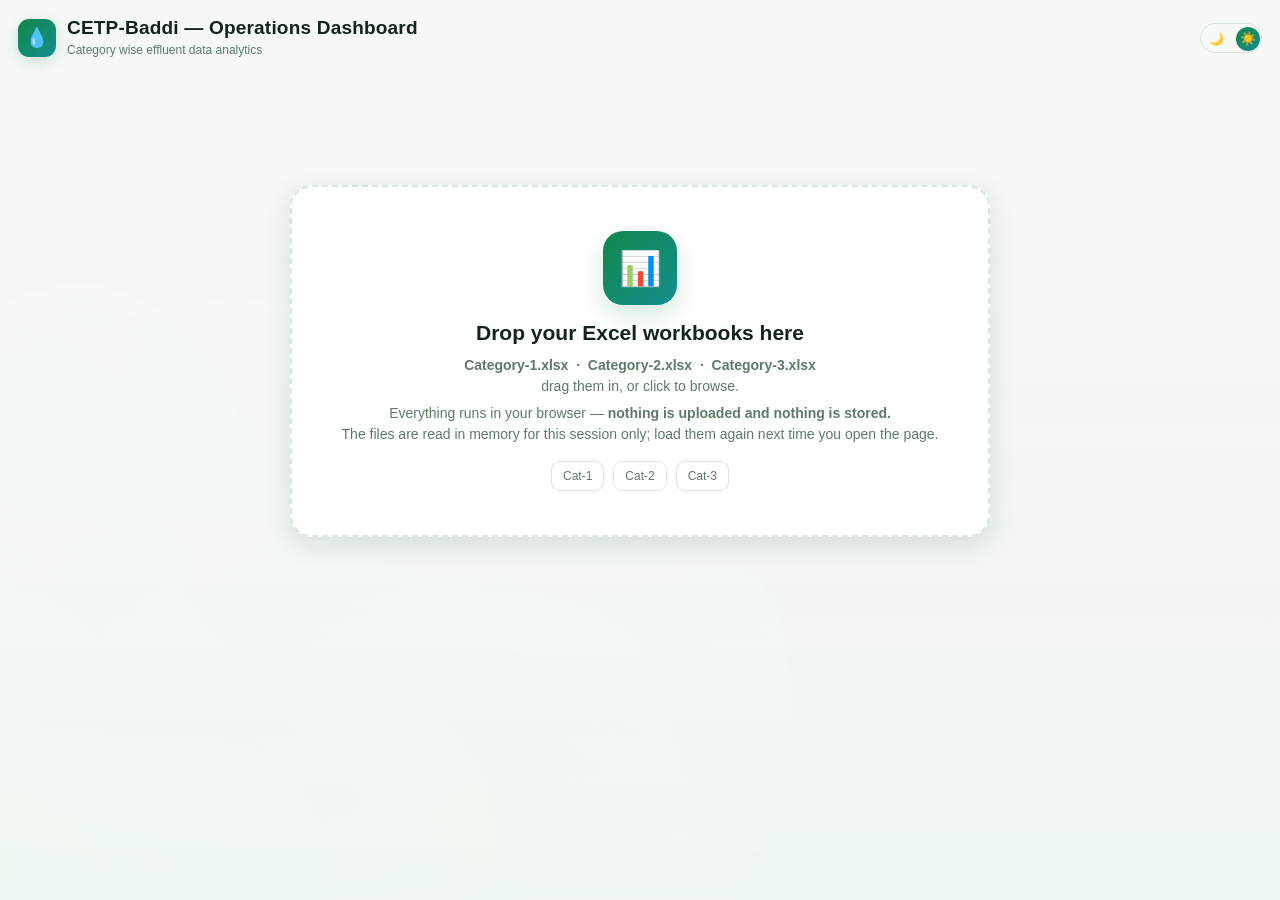
<file: index.html>
<!doctype html>
<html lang="en" data-theme="light">
<head>
<meta charset="utf-8">
<meta name="viewport" content="width=device-width, initial-scale=1">
<title>CETP-Baddi — Operations Dashboard</title>
<style>/* ===== CETP dashboard theme ===== */
:root{
  --bg:#141f19; --bg2:#101a15; --panel:rgba(28,44,36,.86); --panel2:rgba(35,54,44,.90); --panelHi:rgba(43,64,52,.95);
  --line:#2d4b3b; --lineSoft:#3a5c49; --ink:#dbe7e0; --ink2:#c2d4c9; --muted:#93ab9d; --grid:#27392f;
  --accent:#45c983; --accent2:#68dc9d; --accentGlow:rgba(69,201,131,.18);
  --green:#45c983; --amber:#e8b45f; --red:#f07d7d;
  --c1:#6bb6ff; --c2:#e8b45f; --c3:#45c983; --c4:#f294cf; --c5:#bb9bf0; --c6:#5cd3d3; --c7:#f07d7d;
  --shadow:0 6px 22px rgba(0,0,0,.28); --shadowSm:0 2px 10px rgba(0,0,0,.18);
  --radius:14px; --radiusSm:10px;
  --trans:.28s cubic-bezier(.4,0,.2,1);
  --bgImg:url("[data-uri]");
  --bgImgOpacity:.22; --bgScrim:linear-gradient(180deg, rgba(16,26,21,.82), rgba(18,30,24,.88));
}
[data-theme="light"]{
  --bg:#eef4ee; --bg2:#e6efe8; --panel:rgba(255,255,255,.93); --panel2:rgba(245,250,246,.95); --panelHi:rgba(240,248,242,.98);
  --line:#d7e5da; --lineSoft:#e4efe7; --ink:#12241a; --ink2:#2c4234; --muted:#5f7a68; --grid:#e6efe9;
  --accent:#12864a; --accent2:#199c58; --accentGlow:rgba(18,134,74,.18);
  --green:#12a45b; --amber:#c9820b; --red:#e04141;
  --c1:#1f74e0; --c2:#c9820b; --c3:#12a45b; --c4:#d1519a; --c5:#7a4fd6; --c6:#0e97a0; --c7:#e04141;
  --shadow:0 8px 26px rgba(30,70,45,.13); --shadowSm:0 2px 10px rgba(30,70,45,.09);
  --bgImgOpacity:.16; --bgScrim:linear-gradient(180deg, rgba(255,255,255,.86), rgba(240,247,242,.92));
}
*{box-sizing:border-box}
html,body{margin:0;min-height:100%}
body{background:linear-gradient(180deg, var(--bg2), var(--bg));color:var(--ink);
  font:14px/1.5 -apple-system,Segoe UI,Roboto,Helvetica,Arial,sans-serif;
  transition:background-color var(--trans), color var(--trans);}
/* fixed site background image + theme scrim */
body::before{content:"";position:fixed;inset:0;z-index:-2;background-image:var(--bgImg);
  background-size:cover;background-position:center;opacity:var(--bgImgOpacity);transition:opacity var(--trans)}
body::after{content:"";position:fixed;inset:0;z-index:-1;background:var(--bgScrim);transition:background var(--trans)}
.card,.kpi,.controls,.drop,.tooltip{backdrop-filter:blur(9px);-webkit-backdrop-filter:blur(9px)}
a{color:var(--accent)}
.wrap{max-width:1520px;margin:0 auto;padding:18px 18px 40px}

/* header */
header.top{display:flex;align-items:center;gap:14px;flex-wrap:wrap;margin-bottom:14px}
.brand{display:flex;align-items:center;gap:11px}
.logo{width:38px;height:38px;border-radius:11px;display:grid;place-items:center;color:#fff;font-size:19px;
  background:linear-gradient(135deg,var(--accent),#128f8f);box-shadow:0 4px 14px var(--accentGlow)}
header.top h1{font-size:19px;margin:0;font-weight:680;letter-spacing:.2px;line-height:1.1}
header.top .sub{color:var(--muted);font-size:12px;margin-top:2px}
.spacer{flex:1}
.btn{background:var(--panel2);color:var(--ink);border:1px solid var(--line);border-radius:var(--radiusSm);
  padding:8px 13px;cursor:pointer;font-size:13px;transition:var(--trans);display:inline-flex;align-items:center;gap:7px}
.btn:hover{border-color:var(--accent);transform:translateY(-1px);box-shadow:var(--shadowSm)}
.btn:active{transform:translateY(0)}
.btn.small{padding:5px 10px;font-size:12px}
.btn.on{border-color:transparent;background:linear-gradient(135deg,var(--accent),#17a97a);color:#04140b;font-weight:640}
.pill{background:var(--panel);border:1px solid var(--line);border-radius:999px;padding:4px 11px;color:var(--muted);font-size:12px}
.pill.latest{border-color:transparent;background:linear-gradient(135deg,var(--accent),#17a97a);color:#06180e;font-weight:700;
  font-size:12.5px;padding:6px 14px;box-shadow:0 3px 12px var(--accentGlow);display:inline-flex;align-items:center;gap:7px}
.pill.latest .lbl{font-weight:600;opacity:.72;font-size:11px;text-transform:uppercase;letter-spacing:.4px}
.pill.latest .dt{font-size:13.5px;font-weight:750}
.cfggrp{width:100%;font-size:11px;text-transform:uppercase;letter-spacing:.5px;color:var(--accent);
  font-weight:700;margin:10px 0 -2px;padding-top:8px;border-top:1px solid var(--line)}
.cfggrp:first-child{border-top:0;padding-top:0;margin-top:2px}

/* theme switch */
.theme-toggle{position:relative;width:62px;height:30px;border-radius:999px;border:1px solid var(--line);
  background:var(--panel2);cursor:pointer;padding:0;transition:var(--trans);overflow:hidden}
.theme-toggle .knob{position:absolute;top:2.5px;left:2.5px;width:24px;height:24px;border-radius:50%;
  background:linear-gradient(135deg,var(--accent),#128f8f);transition:transform .34s cubic-bezier(.34,1.4,.5,1);
  display:grid;place-items:center;font-size:13px;color:#fff}
[data-theme="light"] .theme-toggle .knob{transform:translateX(32px)}
.theme-toggle .ic{position:absolute;top:0;height:30px;display:grid;place-items:center;font-size:12px;color:var(--muted)}
.theme-toggle .ic.sun{right:8px}.theme-toggle .ic.moon{left:8px}

/* dropzone */
#loader{display:flex;align-items:center;justify-content:center;min-height:64vh;animation:fadeIn .5s ease both}
.drop{width:min(700px,93vw);border:2px dashed var(--line);border-radius:22px;background:var(--panel);
  padding:44px 30px;text-align:center;transition:var(--trans);box-shadow:var(--shadow)}
.drop.drag{border-color:var(--accent);background:var(--panelHi);transform:scale(1.012);box-shadow:0 12px 40px var(--accentGlow)}
.drop h2{margin:.2em 0 .3em;font-size:21px;font-weight:680}
.drop p{color:var(--muted);margin:.4em 0}
.drop .big{width:74px;height:74px;margin:0 auto 12px;border-radius:20px;display:grid;place-items:center;font-size:34px;color:#fff;
  background:linear-gradient(135deg,var(--accent),#128f8f);box-shadow:0 10px 26px var(--accentGlow);animation:floaty 3.4s ease-in-out infinite}
.drop .files{margin-top:16px;display:flex;gap:9px;justify-content:center;flex-wrap:wrap}
.tag{font-size:12px;border:1px solid var(--line);border-radius:9px;padding:5px 11px;color:var(--muted);transition:var(--trans)}
.tag.ok{color:#fff;border-color:transparent;background:linear-gradient(135deg,var(--green),#1aa564);box-shadow:var(--shadowSm)}
.hidden{display:none!important}

.restored{background:var(--panel2);border:1px solid var(--accent);border-radius:var(--radiusSm);
  padding:8px 13px;font-size:12.5px;color:var(--ink);margin:0 0 10px;animation:rise .4s ease both;transition:opacity .8s}
.restored.fade{opacity:0}

/* controls */
.controls{display:flex;gap:10px;align-items:center;flex-wrap:wrap;margin:4px 0 16px;
  background:var(--panel);border:1px solid var(--line);border-radius:var(--radius);padding:10px 12px;box-shadow:var(--shadowSm)}
.tabs{display:flex;gap:6px}
.tab{background:transparent;border:1px solid var(--line);border-radius:11px;padding:7px 13px;cursor:pointer;color:var(--muted);transition:var(--trans)}
.tab .k{font-weight:680;color:var(--ink)}
.tab small{display:block;font-size:11px;color:var(--muted);margin-top:1px}
.tab:hover:not(.disabled){border-color:var(--accent);transform:translateY(-1px)}
.tab.active{border-color:transparent;background:linear-gradient(135deg,var(--accent),#17a97a);box-shadow:0 5px 16px var(--accentGlow)}
.tab.active .k,.tab.active small{color:#04140b}
.tab.disabled{opacity:.4;cursor:not-allowed}
.winbtns{display:flex;gap:3px;background:var(--panel2);border:1px solid var(--line);border-radius:11px;padding:3px}
.winbtns button{background:transparent;border:0;color:var(--muted);padding:6px 12px;border-radius:8px;cursor:pointer;font-size:13px;transition:var(--trans)}
.winbtns button:hover{color:var(--ink)}
.winbtns button.active{background:linear-gradient(135deg,var(--accent),#17a97a);color:#04140b;font-weight:660;box-shadow:var(--shadowSm)}

/* KPI cards */
.kpis{display:grid;grid-template-columns:repeat(auto-fit,minmax(178px,1fr));gap:12px;margin-bottom:18px}
.kpi{position:relative;background:var(--panel);border:1px solid var(--line);border-radius:var(--radius);
  padding:13px 15px 11px;box-shadow:var(--shadowSm);overflow:hidden;transition:var(--trans);
  animation:rise .5s cubic-bezier(.2,.7,.3,1) both}
.kpi:hover{transform:translateY(-3px);box-shadow:var(--shadow)}
.kpi::before{content:"";position:absolute;left:0;top:0;bottom:0;width:4px;background:var(--muted)}
.kpi.g::before{background:linear-gradient(var(--green),#1aa564)}
.kpi.a::before{background:linear-gradient(var(--amber),#d99417)}
.kpi.r::before{background:linear-gradient(var(--red),#e04b4b)}
.kpi .lab{color:var(--muted);font-size:12px;display:flex;justify-content:space-between;align-items:center;gap:8px}
.kpi .val{font-size:26px;font-weight:720;margin-top:4px;letter-spacing:.3px;line-height:1}
.kpi .unit{font-size:12px;color:var(--muted);font-weight:500}
.kpi .meta{font-size:11.5px;color:var(--muted);margin-top:3px}
.kpi .spark{margin-top:7px;height:30px}
.kpi .spark svg{display:block;width:100%;height:30px;overflow:visible}
.dot{width:9px;height:9px;border-radius:50%;display:inline-block;box-shadow:0 0 0 3px transparent}
.dot.g{background:var(--green);box-shadow:0 0 10px var(--green)} .dot.a{background:var(--amber);box-shadow:0 0 10px var(--amber)}
.dot.r{background:var(--red);box-shadow:0 0 10px var(--red)} .dot.n{background:var(--muted)}

/* sections + chart grid */
.section{margin:4px 0 22px}
.section h3{font-size:12.5px;letter-spacing:.5px;text-transform:uppercase;color:var(--muted);margin:0 0 11px;
  padding-bottom:8px;border-bottom:1px solid var(--line);display:flex;align-items:center;gap:9px}
.section h3 .si{width:24px;height:24px;border-radius:8px;display:grid;place-items:center;font-size:13px;
  background:var(--panel2);border:1px solid var(--line)}
.section h3 .badge{margin-left:auto;font-size:11px;text-transform:none;letter-spacing:0}
.grid{display:grid;grid-template-columns:repeat(auto-fit,minmax(430px,1fr));gap:13px}
.card{background:var(--panel);border:1px solid var(--line);border-radius:var(--radius);padding:12px 14px 8px;
  box-shadow:var(--shadowSm);transition:transform var(--trans),box-shadow var(--trans),border-color var(--trans);
  animation:rise .5s cubic-bezier(.2,.7,.3,1) both}
.card:hover{transform:translateY(-3px);box-shadow:var(--shadow);border-color:var(--lineSoft)}
.card .ct{font-size:14px;font-weight:640;margin:0 0 2px;display:flex;justify-content:space-between;align-items:baseline;gap:8px}
.card .note{color:var(--muted);font-size:11.5px;font-weight:400}
.card .legend{display:flex;gap:13px;flex-wrap:wrap;margin:5px 0 2px;font-size:11.5px;color:var(--muted)}
.card .legend span{display:inline-flex;align-items:center;gap:6px}
.card .legend i{width:13px;height:3px;border-radius:2px;display:inline-block}
.chart{position:relative;width:100%}
.chart svg{display:block;width:100%;height:auto;overflow:visible}
.empty{color:var(--muted);font-size:12.5px;padding:30px 8px;text-align:center;opacity:.85}

/* animated chart lines */
.chart svg path.series{stroke-dasharray:1;stroke-dashoffset:1;animation:draw .85s cubic-bezier(.4,0,.15,1) forwards}
.chart svg circle.pt{opacity:0;animation:pop .4s ease forwards;animation-delay:.5s}

/* tooltip */
.tooltip{position:absolute;pointer-events:none;background:var(--panelHi);border:1px solid var(--line);border-radius:10px;
  padding:8px 10px;font-size:12px;box-shadow:var(--shadow);z-index:5;min-width:128px;backdrop-filter:blur(6px);transition:opacity .12s}
.tooltip .tt-d{color:var(--muted);margin-bottom:4px;font-size:11px;font-weight:600}
.tooltip .tt-r{display:flex;justify-content:space-between;gap:14px;line-height:1.55}
.tooltip .tt-r b{font-weight:680}

/* raw + config */
.rawbar,.cfgbar{display:flex;gap:11px;align-items:center;flex-wrap:wrap;margin-bottom:11px}
select,input[type=number]{background:var(--panel2);color:var(--ink);border:1px solid var(--line);border-radius:9px;padding:8px 10px;font-size:13px;transition:var(--trans)}
select:focus,input:focus{outline:none;border-color:var(--accent);box-shadow:0 0 0 3px var(--accentGlow)}
input[type=number]{width:118px}
label.fld{font-size:12px;color:var(--muted);display:flex;flex-direction:column;gap:4px}
#cfgpanel{animation:rise .35s ease both}
.footer{color:var(--muted);font-size:11.5px;margin:28px 0 8px;border-top:1px solid var(--line);padding-top:12px}
.errbox{background:color-mix(in srgb,var(--red) 16%,var(--panel));border:1px solid var(--red);color:var(--ink);
  border-radius:10px;padding:9px 12px;font-size:12.5px;margin:10px 0}
#dash{animation:fadeIn .4s ease both}

/* keyframes */
@keyframes fadeIn{from{opacity:0}to{opacity:1}}
@keyframes rise{from{opacity:0;transform:translateY(10px)}to{opacity:1;transform:translateY(0)}}
@keyframes draw{to{stroke-dashoffset:0}}
@keyframes pop{to{opacity:1}}
@keyframes floaty{0%,100%{transform:translateY(0)}50%{transform:translateY(-7px)}}
@media (prefers-reduced-motion: reduce){*{animation:none!important;transition:none!important}}
</style>
</head>
<body>
<div class="wrap">
  <header class="top">
    <div class="brand">
      <div class="logo">💧</div>
      <div>
        <h1>CETP-Baddi — Operations Dashboard</h1>
        <div class="sub">Category wise effluent data analytics</div>
      </div>
    </div>
    <span class="spacer"></span>
    <button class="theme-toggle" id="themeToggle" title="Toggle light / dark" aria-label="Toggle light or dark theme">
      <span class="ic moon">🌙</span><span class="ic sun">☀️</span><span class="knob" id="themeKnob">🌙</span>
    </button>
  </header>

  <div id="loader">
    <div class="drop" id="drop">
      <div class="big">📊</div>
      <h2>Drop your Excel workbooks here</h2>
      <p><b>Category-1.xlsx&nbsp; · &nbsp;Category-2.xlsx&nbsp; · &nbsp;Category-3.xlsx</b><br>drag them in, or click to browse.</p>
      <p class="sub">Everything runs in your browser — <b>nothing is uploaded and nothing is stored.</b><br>The files are read in memory for this session only; load them again next time you open the page.</p>
      <div class="files" id="filetags">
        <span class="tag" data-cat="Cat-1">Cat-1</span>
        <span class="tag" data-cat="Cat-2">Cat-2</span>
        <span class="tag" data-cat="Cat-3">Cat-3</span>
      </div>
      <div id="loaderr"></div>
      <input type="file" id="fileinput" class="hidden" accept=".xlsx" multiple>
    </div>
  </div>

  <div id="app" class="hidden">
    <div id="restored" class="restored hidden"></div>
    <div class="controls" id="controls"></div>
    <div id="dash"></div>
    <div class="footer">
      Reference limits (CPCB inland-surface, editable in ⚙ Config): COD 250 · BOD 30 · TSS 100 mg/L · DO anoxic &lt;0.5.
      F/M needs the aeration-tank volume (⚙ Config). Data are read locally from the workbooks; the dashboard changes nothing in your files.
    </div>
  </div>
</div>
<script>/* CETP core: dependency-free .xlsx reader + schema-drift-proof parser + metrics.
   Runs in both Node (for tests) and the browser (no DOM APIs used).
   xlsx = ZIP(DEFLATE) of OOXML. We implement: tiny-inflate, minimal ZIP, OOXML cell read,
   then the same composite-(stage|param)-key parser as the Python pipeline. */
(function (root) {
  'use strict';

  /* ---------- tiny-inflate (raw DEFLATE), getbit-only model — one consistent bit reader ---------- */
  function Tree(){ this.table=new Uint16Array(16); this.trans=new Uint16Array(288); }
  function Data(s,d){ this.s=s; this.i=0; this.tag=0; this.bitcount=0; this.dest=d; this.destLen=0;
    this.ltree=new Tree(); this.dtree=new Tree(); }
  var sltree=new Tree(), sdtree=new Tree();
  var length_bits=new Uint8Array(30), length_base=new Uint16Array(30);
  var dist_bits=new Uint8Array(30), dist_base=new Uint16Array(30);
  var clcidx=new Uint8Array([16,17,18,0,8,7,9,6,10,5,11,4,12,3,13,2,14,1,15]);
  var code_tree=new Tree(), lengths=new Uint8Array(320);
  function build_bits_base(bits,base,delta,first){ var i,sum;
    for(i=0;i<delta;++i) bits[i]=0;
    for(i=0;i<30-delta;++i) bits[i+delta]=(i/delta)|0;
    for(sum=first,i=0;i<30;++i){ base[i]=sum; sum+=1<<bits[i]; } }
  function build_fixed(lt,dt){ var i;
    for(i=0;i<7;++i) lt.table[i]=0; lt.table[7]=24; lt.table[8]=152; lt.table[9]=112;
    for(i=0;i<24;++i) lt.trans[i]=256+i;
    for(i=0;i<144;++i) lt.trans[24+i]=i;
    for(i=0;i<8;++i) lt.trans[24+144+i]=280+i;
    for(i=0;i<112;++i) lt.trans[24+144+8+i]=144+i;
    for(i=0;i<5;++i) dt.table[i]=0; dt.table[5]=32;
    for(i=0;i<32;++i) dt.trans[i]=i; }
  function build_tree(t,ln,off,num){ var i,sum,offs=new Uint16Array(16);
    for(i=0;i<16;++i) t.table[i]=0;
    for(i=0;i<num;++i) t.table[ln[off+i]]++;
    t.table[0]=0;
    for(sum=0,i=0;i<16;++i){ offs[i]=sum; sum+=t.table[i]; }
    for(i=0;i<num;++i) if(ln[off+i]) t.trans[offs[ln[off+i]]++]=i; }
  // single bit reader: LSB-first, one byte buffered at a time
  function getbit(d){ if(!d.bitcount--){ d.tag=d.s[d.i++]|0; d.bitcount=7; } var b=d.tag&1; d.tag>>=1; return b; }
  function read_bits(d,num,base){ var val=0,i; for(i=0;i<num;++i) val|=getbit(d)<<i; return val+base; }
  function decode_symbol(d,t){ var sum=0,cur=0,len=0;
    do{ cur=2*cur+getbit(d); ++len; sum+=t.table[len]; cur-=t.table[len]; }while(cur>=0);
    return t.trans[sum+cur]; }
  function decode_trees(d,lt,dt){ var hlit,hdist,hclen,i,num,length2;
    hlit=read_bits(d,5,257); hdist=read_bits(d,5,1); hclen=read_bits(d,4,4);
    for(i=0;i<19;++i) lengths[i]=0;
    for(i=0;i<hclen;++i) lengths[clcidx[i]]=read_bits(d,3,0);
    build_tree(code_tree,lengths,0,19);
    for(num=0;num<hlit+hdist;){ var sym=decode_symbol(d,code_tree);
      switch(sym){
        case 16:{ var prev=lengths[num-1]; for(length2=read_bits(d,2,3);length2;--length2) lengths[num++]=prev; break; }
        case 17:{ for(length2=read_bits(d,3,3);length2;--length2) lengths[num++]=0; break; }
        case 18:{ for(length2=read_bits(d,7,11);length2;--length2) lengths[num++]=0; break; }
        default: lengths[num++]=sym; break; } }
    build_tree(lt,lengths,0,hlit); build_tree(dt,lengths,hlit,hdist); }
  function inflate_block(d,lt,dt){ while(1){ var sym=decode_symbol(d,lt);
      if(sym===256) return;
      if(sym<256){ d.dest[d.destLen++]=sym; }
      else{ var i,length2,dist,offs; sym-=257;
        length2=read_bits(d,length_bits[sym],length_base[sym]);
        dist=decode_symbol(d,dt);
        offs=d.destLen-read_bits(d,dist_bits[dist],dist_base[dist]);
        for(i=offs;i<offs+length2;++i) d.dest[d.destLen++]=d.dest[i]; } } }
  function inflate_uncompressed(d){ // align to byte boundary, then copy LEN bytes
    d.bitcount=0; d.tag=0;
    var len=(d.s[d.i]|0)|((d.s[d.i+1]|0)<<8);
    var nlen=(d.s[d.i+2]|0)|((d.s[d.i+3]|0)<<8);
    if(len!==((~nlen)&0xffff)) throw new Error('inflate: bad uncompressed block');
    d.i+=4; for(var k=0;k<len;k++) d.dest[d.destLen++]=d.s[d.i++]; }
  function inflate(source,dest){ var d=new Data(source,dest),bfinal,btype;
    do{ bfinal=getbit(d); btype=read_bits(d,2,0);
      if(btype===0) inflate_uncompressed(d);
      else if(btype===1) inflate_block(d,sltree,sdtree);
      else if(btype===2){ decode_trees(d,d.ltree,d.dtree); inflate_block(d,d.ltree,d.dtree); }
      else throw new Error('inflate: bad block type'); }while(!bfinal);
    return d.destLen<dest.length ? dest.subarray(0,d.destLen) : dest; }
  build_fixed(sltree,sdtree); build_bits_base(length_bits,length_base,4,3);
  build_bits_base(dist_bits,dist_base,2,1); length_bits[28]=0; length_base[28]=258;

  /* ---------- minimal ZIP ---------- */
  function u8(ab){ return ab instanceof Uint8Array ? ab : new Uint8Array(ab); }
  function decodeUTF8(bytes){
    if (typeof TextDecoder!=='undefined') return new TextDecoder('utf-8').decode(bytes);
    var s=''; for(var i=0;i<bytes.length;i++) s+=String.fromCharCode(bytes[i]);
    try{ return decodeURIComponent(escape(s)); }catch(e){ return s; } }
  function readZip(arrayBuffer){
    var bytes=u8(arrayBuffer);
    var dv=new DataView(bytes.buffer, bytes.byteOffset, bytes.byteLength);
    var eocd=-1;
    for(var i=bytes.length-22;i>=0;i--){ if(dv.getUint32(i,true)===0x06054b50){ eocd=i; break; } }
    if(eocd<0) throw new Error('Not a .xlsx (no ZIP end record)');
    var cdCount=dv.getUint16(eocd+10,true), cdOff=dv.getUint32(eocd+16,true), files={}, p=cdOff;
    for(var n=0;n<cdCount;n++){
      if(dv.getUint32(p,true)!==0x02014b50) break;
      var method=dv.getUint16(p+10,true), compSize=dv.getUint32(p+20,true),
          uncompSize=dv.getUint32(p+24,true), nameLen=dv.getUint16(p+28,true),
          extraLen=dv.getUint16(p+30,true), commentLen=dv.getUint16(p+32,true),
          localOff=dv.getUint32(p+42,true);
      var name=decodeUTF8(bytes.subarray(p+46,p+46+nameLen));
      files[name]={method:method,compSize:compSize,uncompSize:uncompSize,localOff:localOff};
      p+=46+nameLen+extraLen+commentLen;
    }
    function read(name){
      var f=files[name]; if(!f) return null;
      var lp=f.localOff;
      if(dv.getUint32(lp,true)!==0x04034b50) throw new Error('bad local header for '+name);
      var lnameLen=dv.getUint16(lp+26,true), lextraLen=dv.getUint16(lp+28,true);
      var start=lp+30+lnameLen+lextraLen;
      var comp=bytes.subarray(start,start+f.compSize);
      if(f.method===0) return comp;
      if(f.method===8) return inflate(comp, new Uint8Array(f.uncompSize));
      throw new Error('unsupported zip method '+f.method);
    }
    function readText(name){ var b=read(name); return b?decodeUTF8(b):null; }
    return {files:files, read:read, readText:readText};
  }

  /* ---------- OOXML helpers ---------- */
  function unescapeXml(s){ return s.replace(/&lt;/g,'<').replace(/&gt;/g,'>').replace(/&quot;/g,'"')
      .replace(/&apos;/g,"'").replace(/&#39;/g,"'").replace(/&#(\d+);/g,function(_,d){return String.fromCharCode(+d);})
      .replace(/&amp;/g,'&'); }
  function attr(tag,name){ var m=tag.match(new RegExp(name+'="([^"]*)"')); return m?m[1]:null; }
  function colToNum(ref){ var m=ref.match(/^([A-Z]+)(\d+)$/); if(!m) return null;
    var c=0,letters=m[1]; for(var i=0;i<letters.length;i++) c=c*26+(letters.charCodeAt(i)-64);
    return {col:c,row:parseInt(m[2],10)}; }

  function parseSharedStrings(zip){
    var xml=zip.readText('xl/sharedStrings.xml'); if(!xml) return [];
    var out=[], re=/<si>([\s\S]*?)<\/si>/g, m;
    while((m=re.exec(xml))){
      var inner=m[1], t='', tre=/<t[^>]*>([\s\S]*?)<\/t>/g, tm;
      while((tm=tre.exec(inner))) t+=tm[1];
      out.push(unescapeXml(t));
    }
    return out;
  }
  function parseDateStyles(zip){
    var xml=zip.readText('xl/styles.xml'); if(!xml) return {};
    var custom={}; var nf=/<numFmt[^>]*numFmtId="(\d+)"[^>]*formatCode="([^"]*)"/g, m;
    while((m=nf.exec(xml))) custom[m[1]]=unescapeXml(m[2]);
    function isDateFmt(id){
      id=parseInt(id,10);
      if((id>=14&&id<=22)||(id>=45&&id<=47)) return true;
      var code=custom[id]; if(!code) return false;
      var stripped=code.replace(/\[[^\]]*\]/g,'').replace(/"[^"]*"/g,'');
      return /[ymdhs]/i.test(stripped) && !/^[#0.,%]+$/.test(stripped);
    }
    var xfsBlock=xml.match(/<cellXfs[^>]*>([\s\S]*?)<\/cellXfs>/);
    var styleIsDate=[];
    if(xfsBlock){ var xf=/<xf\b[^>]*>|<xf\b[^>]*\/>/g, xm, idx=0;
      while((xm=xf.exec(xfsBlock[1]))){ var id=attr(xm[0],'numFmtId'); styleIsDate[idx++]=id!=null?isDateFmt(id):false; } }
    return styleIsDate;
  }
  function resolveSheets(zip){
    var wb=zip.readText('xl/workbook.xml'), rels=zip.readText('xl/_rels/workbook.xml.rels');
    var relMap={}, rre=/<Relationship\b[^>]*>/g, rm;
    while((rm=rre.exec(rels||''))){ var id=attr(rm[0],'Id'), tgt=attr(rm[0],'Target'); if(id&&tgt) relMap[id]=tgt; }
    var sheets=[], sre=/<sheet\b[^>]*>/g, sm;
    while((sm=sre.exec(wb||''))){
      var name=unescapeXml(attr(sm[0],'name')||'');
      var rid=attr(sm[0],'r:id')||attr(sm[0],'id');
      var tgt=relMap[rid]||''; tgt=tgt.replace(/^\//,'').replace(/^xl\//,'');
      sheets.push({name:name, path:'xl/'+tgt});
    }
    return sheets;
  }
  function excelSerialToISO(serial){
    var ms=Math.round(serial*86400000)+Date.UTC(1899,11,30);
    var d=new Date(ms);
    var y=d.getUTCFullYear(), mo=('0'+(d.getUTCMonth()+1)).slice(-2), da=('0'+d.getUTCDate()).slice(-2);
    return y+'-'+mo+'-'+da;
  }
  function parseSheet(zip, path, shared, styleIsDate){
    var xml=zip.readText(path); if(!xml) return {maxCol:0, cells:{}, dateCells:{}};
    // strip to sheetData
    var sd=xml.match(/<sheetData>([\s\S]*?)<\/sheetData>/); var body=sd?sd[1]:xml;
    var cells={}, dateCells={}, maxCol=0;
    var cre=/<c\b([^>]*?)(?:\/>|>([\s\S]*?)<\/c>)/g, cm;
    while((cm=cre.exec(body))){
      var at=cm[1], inner=cm[2]||'';
      var ref=attr(at,'r'); if(!ref) continue;
      var rc=colToNum(ref); if(!rc) continue;
      if(rc.col>maxCol) maxCol=rc.col;
      var t=attr(at,'t'), sIdx=attr(at,'s');
      var val=null, isDate=false;
      var vm=inner.match(/<v>([\s\S]*?)<\/v>/);
      if(t==='s'){ if(vm) val=shared[parseInt(vm[1],10)]; }
      else if(t==='inlineStr'||t==='str'){ var im=inner.match(/<t[^>]*>([\s\S]*?)<\/t>/); val=im?unescapeXml(im[1]):(vm?unescapeXml(vm[1]):null); }
      else { if(vm){ var num=vm[1];
          if(sIdx!=null && styleIsDate[parseInt(sIdx,10)]){ isDate=true; val=excelSerialToISO(parseFloat(num)); }
          else { val=num; } } }
      cells[rc.row+','+rc.col]=val;
      if(isDate) dateCells[rc.row+','+rc.col]=true;
    }
    return {maxCol:maxCol, cells:cells, dateCells:dateCells};
  }

  /* ---------- composite-key parser (mirrors Python parse_cetp.py) ---------- */
  function norm(s){ if(s==null) return null; s=(''+s).replace(/\s+/g,' ').trim(); return s.length?s:null; }
  var SKIP={Blank:1, Sheet1:1};
  function isPlaceholder(v){ if(v==null) return true;
    if(typeof v==='string'){ var t=v.trim(); return t===''||t==='-'||t==='--'||/^n\/?a$/i.test(t)||t==='nil'||t.charAt(0)==='#'; }
    return false; }

  function parseWorkbook(arrayBuffer){
    var zip=readZip(arrayBuffer);
    var shared=parseSharedStrings(zip), styleIsDate=parseDateStyles(zip), sheets=resolveSheets(zip);
    var records=[]; // {date, key->value(number|null)}
    var keysSeen={};
    for(var si=0; si<sheets.length; si++){
      var sh=sheets[si]; if(SKIP[sh.name]) continue;
      var g=parseSheet(zip, sh.path, shared, styleIsDate);
      var cells=g.cells, dateCells=g.dateCells, maxCol=g.maxCol;
      if(maxCol<2) continue;
      // forward-fill row1 (stage) and read row2 (param)
      var stages=[], params=[], keys=[], last=null;
      for(var c=1;c<=maxCol;c++){
        var s1=norm(cells['1,'+c]); if(s1) last=s1; stages[c]=last;
        params[c]=norm(cells['2,'+c]);
      }
      for(var c2=1;c2<=maxCol;c2++){
        var pa=params[c2]; if(pa==null){ keys[c2]=null; continue; }
        var st=stages[c2];
        keys[c2]=(st==null||st===pa)?pa:(st+' | '+pa);
        if(keys[c2]) keysSeen[keys[c2]]=1;
      }
      // data rows: col1 is a date cell
      var maxRow=1; for(var key in cells){ var r=parseInt(key,10); if(r>maxRow) maxRow=r; }
      for(var r2=3;r2<=maxRow;r2++){
        if(!dateCells[r2+',1']) continue;
        var iso=cells[r2+',1'];
        var rec={date:iso, v:{}};
        for(var c3=2;c3<=maxCol;c3++){
          var k=keys[c3]; if(!k) continue;
          var raw=cells[r2+','+c3];
          var num=null;
          if(!isPlaceholder(raw)){ var f=parseFloat(raw); if(!isNaN(f)&&isFinite(f)) num=f; }
          if(num!=null) rec.v[k]=num;
        }
        records.push(rec);
      }
    }
    records.sort(function(a,b){ return a.date<b.date?-1:(a.date>b.date?1:0); });
    return {records:records, keys:Object.keys(keysSeen).sort()};
  }

  /* ---------- metric column maps (mirror Python) ---------- */
  var MAP={
    'Cat-1':{ flow:'Cat I Equalization Tank | Total Effluent Received (m3/d)',
      inCODu:'Cat I Equalization Tank | Unfiltered COD (mg/L)', inCODf:'Cat I Equalization Tank | Filtered COD (mg/L)',
      inBOD:'Cat I Equalization Tank | BOD (mg/L)', primCOD:'Pre-Settler I o/f | COD (mg/L)',
      scCOD:'Secondary Clarifier o/f | COD (mg/L)', finCOD:'Tertiary Clariflocculator o/f | COD (mg/L)',
      finBOD:'Tertiary Clariflocculator o/f | BOD (mg/L)', finTSS:'Tertiary Clariflocculator o/f | TSS (mg/L)',
      finNH4:'Tertiary Clariflocculator o/f | NH4-N (mg/L)',
      DO:['Inside Aeration Tank (Chamber 1) | DO (mg/L)','Inside Aeration Tank (Chamber 9) | DO (mg/L)','Inside Aeration Tank (Chamber-16) | DO (mg/L)'],
      MLSS:['Inside Aeration Tank (Chamber 1) | MLSS (mg/L)','Inside Aeration Tank (Chamber 9) | MLSS (mg/L)','Inside Aeration Tank (Chamber-16) | MLSS (mg/L)'],
      MLVSS:['Inside Aeration Tank (Chamber 1) | MLVSS (mg/L)','Inside Aeration Tank (Chamber 9) | MLVSS (mg/L)','Inside Aeration Tank (Chamber-16) | MLVSS (mg/L)'],
      SVI:['Inside Aeration Tank (Chamber 1) | SVI  (ml/g)','Inside Aeration Tank (Chamber 9) | SVI  (ml/g)','Inside Aeration Tank (Chamber-16) | SVI  (ml/g)'] },
    'Cat-2':{ flow:'Cat II Equalization Tank | Total Effluent Received (m3/d)',
      inCODu:'Cat II Equalization Tank | Unfiltered COD (mg/L)', inCODf:'Cat II Equalization Tank | Filtered COD (mg/L)',
      inBOD:'Cat II Equalization Tank | BOD (mg/L)', primCOD:'Tube Settler o/f | COD (mg/L)',
      scCOD:'Secondary Clarifier o/f | COD (mg/L)', finCOD:'Tertiary Tube Settler o/f | COD (mg/L)',
      finBOD:'Tertiary Tube Settler o/f | BOD (mg/L)', finTSS:'Tertiary Tube Settler o/f | TSS (mg/L)',
      finNH4:'Tertiary Tube Settler o/f | NH4-N (mg/L)',
      DO:['Inside Aeration Tank | DO (mg/L)'], MLSS:['Inside Aeration Tank | MLSS (mg/L)'],
      MLVSS:['Inside Aeration Tank | MLVSS (mg/L)'], SVI:['Inside Aeration Tank | SVI (mL/g)'] },
    'Cat-3':{ flow:'Cat III Equalization Tank | Cat III Effluent Received (m3/d)',
      inCODu:'Cat III Equalization Tank | Unfiltered COD (mg/L)', inCODf:'Cat III Equalization Tank | Filtered COD (mg/L)',
      inBOD:'Cat III Equalization Tank | BOD (mg/L)', primCOD:'Pre-Settler I o/f | COD (mg/L)',
      scCOD:'Secondary Clarifier o/f | COD (mg/L)', finCOD:'Tertiary Clariflocculator o/f | COD (mg/L)',
      finBOD:'Tertiary Clariflocculator o/f | BOD (mg/L)', finTSS:'Tertiary Clariflocculator o/f | TSS (mg/L)',
      finNH4:'Secondary Clarifier o/f | NH4-N (mg/L)',
      DO:['Inside Aeration Tank (Chamber 1) | DO','Inside Aeration Tank (Chamber 5) | DO','Inside Aeration Tank (Chamber 8) | DO'],
      MLSS:['Inside Aeration Tank (Chamber 1) | MLSS (mg/L)','Inside Aeration Tank (Chamber 5) | MLSS (mg/L)','Inside Aeration Tank (Chamber 8) | MLSS (mg/L)'],
      MLVSS:['Inside Aeration Tank (Chamber 1) | MLVSS (mg/L)','Inside Aeration Tank (Chamber 5) | MLVSS (mg/L)','Inside Aeration Tank (Chamber 8) | MLVSS (mg/L)'],
      SVI:['Inside Aeration Tank (Chamber 1) | SVI  (mL/g)','Inside Aeration Tank (Chamber 5) | SVI  (mL/g)','Inside Aeration Tank (Chamber 8) | SVI  (mL/g)'] }
  };
  function detectCategory(keys){
    var s=keys.join('||');
    if(/Cat I Equalization Tank/.test(s)) return 'Cat-1';
    if(/Cat II Equalization Tank/.test(s)) return 'Cat-2';
    if(/Cat III Equalization Tank/.test(s)) return 'Cat-3';
    return null;
  }

  root.CETP={ inflate:inflate, readZip:readZip, parseWorkbook:parseWorkbook, MAP:MAP, detectCategory:detectCategory,
    _excelSerialToISO:excelSerialToISO };
  if(typeof module!=='undefined' && module.exports) module.exports=root.CETP;
})(typeof window!=='undefined'?window:(typeof globalThis!=='undefined'?globalThis:this));
</script>
<script>/* CETP-Baddi dashboard app — SVG charts + UI. Depends only on CETP core (window.CETP). */
(function(){
'use strict';
var $=function(s,r){return (r||document).querySelector(s);};
var $$=function(s,r){return Array.prototype.slice.call((r||document).querySelectorAll(s));};
var el=function(t,a,txt){var e=document.createElement(t);if(a)for(var k in a)e.setAttribute(k,a[k]);if(txt!=null)e.textContent=txt;return e;};

/* PERSIST_DATA — when false the dashboard keeps NO workbook data in the browser:
   files are fed each session. Set to true to store parsed workbooks in IndexedDB.
   (UI settings — theme, window, targets — are always kept in localStorage.) */
var PERSIST_DATA=false;

function save(k,v){try{localStorage.setItem('cetp_'+k,JSON.stringify(v));}catch(e){}}
function load(k,d){try{var v=localStorage.getItem('cetp_'+k);return v==null?d:JSON.parse(v);}catch(e){return d;}}


// ---- IndexedDB: persist parsed workbooks between sessions ----
var IDB={db:null,name:'cetp_dash',store:'books'};
function idbOpen(){
  return new Promise(function(res,rej){
    if(IDB.db) return res(IDB.db);
    if(typeof indexedDB==='undefined') return rej('no indexedDB');
    var rq=indexedDB.open(IDB.name,1);
    rq.onupgradeneeded=function(e){var db=e.target.result; if(!db.objectStoreNames.contains(IDB.store)) db.createObjectStore(IDB.store,{keyPath:'cat'});};
    rq.onsuccess=function(e){IDB.db=e.target.result;res(IDB.db);};
    rq.onerror=function(){rej('open failed');};
  });
}
function packBook(bk){                       // compact: keys once + value arrays
  var keys=bk.keys, idx={}; keys.forEach(function(k,i){idx[k]=i;});
  var rows=bk.records.map(function(r){
    var a=new Array(keys.length+1); a[0]=r.date;
    for(var k in r.v){var i=idx[k]; if(i!=null) a[i+1]=r.v[k];}
    return a;
  });
  return {keys:keys, rows:rows, file:bk.file, savedAt:new Date().toISOString()};
}
function unpackBook(p){
  return {keys:p.keys, file:p.file, savedAt:p.savedAt, records:p.rows.map(function(row){
    var v={}; for(var i=0;i<p.keys.length;i++){var x=row[i+1]; if(x!=null) v[p.keys[i]]=x;}
    return {date:row[0], v:v};
  })};
}
function idbSave(cat,bk){
  return idbOpen().then(function(db){
    return new Promise(function(res,rej){
      var tx=db.transaction(IDB.store,'readwrite');
      var rec=packBook(bk); rec.cat=cat;
      tx.objectStore(IDB.store).put(rec);
      tx.oncomplete=function(){res(true);}; tx.onerror=function(){rej('save failed');};
    });
  }).catch(function(){return false;});
}
function idbLoadAll(){
  return idbOpen().then(function(db){
    return new Promise(function(res){
      var out={}, tx=db.transaction(IDB.store,'readonly'), rq=tx.objectStore(IDB.store).getAll();
      rq.onsuccess=function(){(rq.result||[]).forEach(function(rec){ if(rec&&rec.keys&&rec.rows) out[rec.cat]=unpackBook(rec); }); res(out);};
      rq.onerror=function(){res({});};
    });
  }).catch(function(){return {};});
}
function idbClear(){
  return idbOpen().then(function(db){
    return new Promise(function(res){
      var tx=db.transaction(IDB.store,'readwrite'); tx.objectStore(IDB.store).clear();
      tx.oncomplete=function(){res(true);}; tx.onerror=function(){res(false);};
    });
  }).catch(function(){return false;});
}

// ---- plant geometry (from "Category Wise Details Of Tanks Capacity.xlsx"; Cat-2 pending) ----
var PLANT={
 'Cat-1':{aerVol:15960, aerDetail:'Aeration Tank-01 · 70×57×4 m',
   eqVol:14437.5, primVol:2505.5, primArea:706.86, primName:'Pre-settler (D30)',
   scVol:6048.0, scArea:1590.43, scName:'Secondary clarifier-1 (D45)',
   tertVol:3300.6, tertArea:981.75, tertName:'Tertiary clariflocculator A+B (2×D25)'},
 'Cat-2':null,
 'Cat-3':{aerVol:6000, aerDetail:'ASP 4,000 (40×25×4) + MBBR 2,000 (25×20×4) m³',
   eqVol:2625, primVol:421.6, primArea:113.10, primName:'Pre-settler (D12)',
   scVol:581.0, scArea:176.71, scName:'Secondary clarifier-3 (D15)',
   tertVol:365.1, tertArea:113.10, tertName:'Tertiary clariflocculator-C (D12)'}
};
// ---- config ----
var CFG=Object.assign({
  limits:{COD:250,BOD:30,TSS:100}, DO:{anoxic:0.5,low:1.2}, SVI:{fair:150,bad:250},
  VS:{desirable:0.70, minimum:0.65},
  fmBasis:'COD', fmBand:{'Cat-1':[0.10,0.16],'Cat-2':[0.07,0.15],'Cat-3':[0.20,0.35]},
  aerVol:{'Cat-1':PLANT['Cat-1'].aerVol,'Cat-2':null,'Cat-3':PLANT['Cat-3'].aerVol},
  HRT:{primaryMin:2.5}, SOR:{primaryMax:40, secondaryMax:33, tertiaryMax:40}
}, load('cfg',{}));
['Cat-1','Cat-3'].forEach(function(c){ if(CFG.aerVol[c]==null) CFG.aerVol[c]=PLANT[c].aerVol; });
if(!CFG.VS) CFG.VS={desirable:0.70,minimum:0.65};
if(CFG.SOR.tertiaryMax==null) CFG.SOR.tertiaryMax=40;

var CAT_INFO={'Cat-1':{name:'Food · Textile · Paper',chambers:['Chamber 1','Chamber 9','Chamber-16']},
  'Cat-2':{name:'Detergent',chambers:['Aeration']},
  'Cat-3':{name:'Pharma Formulations',chambers:['Chamber 1','Chamber 5','Chamber 8']}};
var STATE={books:{}, cat:null, win:load('win',30), theme:load('theme',null), flow:load('flow',true)};

// ---- category-specific raw column names ----
var COLS={
 'Cat-1':{turbIn:'Cat I Equalization Tank | Turbidity (NTU)', turbPrim:'Pre-Settler I o/f | Turbidity (NTU)',
   turbSec:'Secondary Clarifier o/f | Turbidity (NTU)',
   waste:'Secondary Clarifier u/f | Sludge Wastage (m3/d)', ufFlow:'Secondary Clarifier u/f | Flow (m3/d)',
   ufMLSS:'Secondary Clarifier u/f | MLSS (mg/L)',
   recycle:['Secondary Clarifier u/f | Recycle to Chamber 1 (m3/d)','Secondary Clarifier u/f | Recycle to Chamber 9 (m3/d)'],
   colourIn:null, colourPrim:null, primBOD:'Pre-Settler I o/f | BOD (mg/L)'},
 'Cat-2':{turbIn:'Cat II Equalization Tank | Turbidity (NTU)', turbPrim:'Tube Settler o/f | Turbidity (NTU)',
   turbSec:'Secondary Clarifier o/f | Turbidity (NTU)',
   waste:'Secondary Clarifier u/f | Sludge Wastage (m3/d)', ufFlow:'Secondary Clarifier u/f | Flow (m3/d)',
   ufMLSS:'Secondary Clarifier u/f | MLSS (mg/L)',
   recycle:['Secondary Clarifier u/f | Recycle to Inlet of Aeration Tank (m3/d)'],
   colourIn:'Cat II Equalization Tank | Color', colourPrim:'Tube Settler o/f | Color', primBOD:'Tube Settler o/f | BOD (mg/L)'},
 'Cat-3':{turbIn:'Cat III Equalization Tank | Turbidity (NTU)', turbPrim:'Pre-Settler I o/f | Turbidity (NTU)',
   turbSec:'Secondary Clarifier o/f | Turbidity (NTU)',
   waste:'Secondary Clarifier u/f | Sludge Wastage (m3/d)', ufFlow:'Secondary Clarifier u/f | Flow (m3/d)',
   ufMLSS:'Secondary Clarifier u/f | MLSS (mg/L)',
   recycle:['Secondary Clarifier u/f | Recycle to Chamber 1 (m3/d)','Secondary Clarifier u/f | Recycle to Chamber 5 (m3/d)'],
   colourIn:'Pre-Settler Inlet | Color', colourPrim:'Pre-Settler I o/f | Color', primBOD:'Pre-Settler I o/f | BOD (mg/L)'}
};

// ---- theme-aware palette ----
function getPal(){
  var d={grid:'#17361f',muted:'#8fb39c',ink:'#eaf6ee',line:'#1f4a2e',red:'#ff6b6b',amber:'#f6b64b',green:'#3ad07a',
    series:['#4aa3ff','#f6b64b','#3ad07a','#ff85c8','#b58bff','#38d7d7','#ff6b6b']};
  try{ if(typeof getComputedStyle==='function'){ var cs=getComputedStyle(document.documentElement);
    var g=function(n,f){var v=cs.getPropertyValue(n);v=v&&v.trim();return v||f;};
    d.grid=g('--grid',d.grid);d.muted=g('--muted',d.muted);d.ink=g('--ink',d.ink);d.line=g('--line',d.line);
    d.red=g('--red',d.red);d.amber=g('--amber',d.amber);d.green=g('--green',d.green);
    d.series=d.series.map(function(x,i){return g('--c'+(i+1),x);});
  }}catch(e){}
  return d;
}
var COLORS=getPal().series;

function dnum(iso){return Date.UTC(+iso.slice(0,4),+iso.slice(5,7)-1,+iso.slice(8,10));}
var MON=['Jan','Feb','Mar','Apr','May','Jun','Jul','Aug','Sep','Oct','Nov','Dec'];
function fmtDate(ms){var d=new Date(ms);return d.getUTCDate()+' '+MON[d.getUTCMonth()];}
function fmtDateY(ms){var d=new Date(ms);return MON[d.getUTCMonth()]+" '"+String(d.getUTCFullYear()).slice(2);}
function round(x,n){if(x==null||isNaN(x))return null;var p=Math.pow(10,n||0);return Math.round(x*p)/p;}
function fmtN(x){if(x==null||isNaN(x))return '—';return Math.round(x).toString().replace(/\B(?=(\d{3})+(?!\d))/g,',');}

function avg(a){a=a.filter(function(x){return x!=null&&!isNaN(x);});return a.length?a.reduce(function(s,x){return s+x;},0)/a.length:null;}
function sum(a){a=a.filter(function(x){return x!=null&&!isNaN(x);});return a.length?a.reduce(function(s,x){return s+x;},0):null;}
function computeRows(cat){
  var bk=STATE.books[cat]; if(!bk) return [];
  var M=CETP.MAP[cat], C=COLS[cat];
  return bk.records.map(function(r){
    var v=r.v, u=v[M.inCODu], f=v[M.inCODf], b=v[M.inBOD];
    var mlss=avg(M.MLSS.map(function(k){return v[k];})), mlvss=avg(M.MLVSS.map(function(k){return v[k];}));
    var prim=v[M.primCOD], sc=v[M.scCOD], fin=v[M.finCOD];
    var rem=function(a,x){return (a!=null&&x!=null&&a>0)?100*(a-x)/a:null;};
    return {date:r.date, x:dnum(r.date), raw:v,
      flow:v[M.flow], inCODu:u, inCODf:f, inBOD:b,
      partCOD:(u!=null&&f!=null)?u-f:null, bodcod:(u&&b!=null)?b/u:null,
      primCOD:prim, scCOD:sc, finCOD:fin, finBOD:v[M.finBOD], finTSS:v[M.finTSS], finNH4:v[M.finNH4],
      primRem:rem(u,prim), secRem:rem(prim,sc), overRem:rem(u,fin),
      doArr:M.DO.map(function(k){return v[k];}), mlss:mlss, mlvss:mlvss,
      vsRatio:(mlss&&mlvss!=null)?mlvss/mlss:null, svi:avg(M.SVI.map(function(k){return v[k];})),
      waste:v[C.waste], recycle:sum(C.recycle.map(function(k){return v[k];})),
      turbIn:v[C.turbIn], turbPrim:v[C.turbPrim], turbSec:v[C.turbSec]};
  });
}
function windowed(rows){
  if(!rows.length) return rows;
  if(STATE.win==='all') return rows;
  var last=rows[rows.length-1].x, from=last-STATE.win*86400000;
  return rows.filter(function(r){return r.x>=from;});
}
function latest(rows,key){for(var i=rows.length-1;i>=0;i--){if(rows[i][key]!=null&&!isNaN(rows[i][key]))return rows[i];}return null;}

// ---------- SVG chart (supports a right-hand axis for the flow overlay) ----------
function niceNum(range,round_){var exp=Math.floor(Math.log10(range||1)),frac=range/Math.pow(10,exp),nf;
  if(round_){nf=frac<1.5?1:frac<3?2:frac<7?5:10;}else{nf=frac<=1?1:frac<=2?2:frac<=5?5:10;}
  return nf*Math.pow(10,exp);}
function chart(mount, series, opts){
  opts=opts||{}; mount.innerHTML=''; var PAL=getPal();
  var right=opts.right&&opts.right.data&&opts.right.data.some(function(p){return p.y!=null;})?opts.right:null;
  var W=Math.max(320, mount.clientWidth||mount.parentNode.clientWidth||480), H=opts.height||210;
  var mL=46,mR=right?44:12,mT=10,mB=26, iw=W-mL-mR, ih=H-mT-mB;
  var pts=[]; series.forEach(function(s){s.data.forEach(function(p){if(p.y!=null&&!isNaN(p.y))pts.push(p);});});
  var thr=opts.thresholds||[], bands=opts.bands||[];
  if(!pts.length){mount.innerHTML='<div class="empty">No data for this parameter in the selected window.</div>';return;}
  var xs=pts.map(function(p){return p.x;}), ys=pts.map(function(p){return p.y;});
  var minX=Math.min.apply(null,xs), maxX=Math.max.apply(null,xs);
  if(right) right.data.forEach(function(p){if(p.y!=null){minX=Math.min(minX,p.x);maxX=Math.max(maxX,p.x);}});
  var minY=Math.min.apply(null,ys), maxY=Math.max.apply(null,ys);
  thr.forEach(function(t){if(t.y!=null){minY=Math.min(minY,t.y);maxY=Math.max(maxY,t.y);}});
  if(opts.y0!=null)minY=Math.min(minY,opts.y0);
  if(opts.forceMin!=null)minY=opts.forceMin;
  if(opts.forceMax!=null)maxY=Math.max(maxY,opts.forceMax);
  if(minY===maxY){maxY=minY+1;minY=minY-1;}
  var span=niceNum(maxY-minY,false),step=niceNum(span/5,true);
  var lo=Math.floor(minY/step)*step, hi=Math.ceil(maxY/step)*step;
  if(opts.y0!=null&&lo>opts.y0)lo=opts.y0;
  var nDiv=Math.max(1,Math.round((hi-lo)/step));
  var xr=(maxX-minX)||1;
  var X=function(x){return mL+(x-minX)/xr*iw;}, Y=function(y){return mT+(hi-y)/(hi-lo)*ih;};
  // right axis shares the gridline positions
  var r_hi=0,R=null;
  if(right){
    var rv=right.data.map(function(p){return p.y;}).filter(function(y){return y!=null&&!isNaN(y);});
    r_hi=niceNum(Math.max.apply(null,rv)||1,false);
    var rstep=niceNum(r_hi/nDiv,true); r_hi=rstep*nDiv;
    R=function(y){return mT+(r_hi-y)/(r_hi||1)*ih;};
  }
  var svg='<svg viewBox="0 0 '+W+' '+H+'" preserveAspectRatio="none" role="img">';
  bands.forEach(function(b){var y1=Y(Math.min(b.y1,hi)),y0=Y(Math.max(b.y0,lo));
    svg+='<rect x="'+mL+'" y="'+y1+'" width="'+iw+'" height="'+Math.max(0,y0-y1)+'" fill="'+b.color+'" opacity="0.11"/>';});
  for(var i2=0;i2<=nDiv;i2++){var gv=lo+i2*step, yy=Y(gv);
    svg+='<line x1="'+mL+'" y1="'+yy+'" x2="'+(mL+iw)+'" y2="'+yy+'" stroke="'+PAL.grid+'" stroke-width="1"/>';
    svg+='<text x="'+(mL-6)+'" y="'+(yy+3.5)+'" fill="'+PAL.muted+'" font-size="10" text-anchor="end">'+fmtTick(gv)+'</text>';
    if(right) svg+='<text x="'+(mL+iw+6)+'" y="'+(yy+3.5)+'" fill="'+right.color+'" font-size="9" text-anchor="start" opacity=".85">'+fmtTick(r_hi/nDiv*i2)+'</text>';
  }
  var nT=Math.min(6,pts.length), spanDays=xr/86400000;
  for(var i=0;i<nT;i++){var xv=minX+xr*i/(nT-1||1),xx=X(xv);
    svg+='<line x1="'+xx+'" y1="'+mT+'" x2="'+xx+'" y2="'+(mT+ih)+'" stroke="'+PAL.grid+'" stroke-width="1" opacity="0.5"/>';
    svg+='<text x="'+xx+'" y="'+(H-8)+'" fill="'+PAL.muted+'" font-size="10" text-anchor="middle">'+(spanDays>200?fmtDateY(xv):fmtDate(xv))+'</text>';}
  thr.forEach(function(t){var yy=Y(t.y);
    svg+='<line x1="'+mL+'" y1="'+yy+'" x2="'+(mL+iw)+'" y2="'+yy+'" stroke="'+t.color+'" stroke-width="'+(t.w||1.2)+'" stroke-dasharray="'+(t.dash||'5 4')+'" opacity="0.9"/>';
    svg+='<text x="'+(mL+iw-3)+'" y="'+(yy-3)+'" fill="'+t.color+'" font-size="9.5" text-anchor="end">'+t.label+'</text>';});
  function drawSeries(s,mapY,cls){
    var segs=[],cur=[];
    s.data.forEach(function(p){if(p.y==null||isNaN(p.y)){if(cur.length){segs.push(cur);cur=[];}}else cur.push(p);});
    if(cur.length)segs.push(cur);
    segs.forEach(function(seg){var d=seg.map(function(p,j){return (j?'L':'M')+X(p.x).toFixed(1)+' '+mapY(p.y).toFixed(1);}).join(' ');
      svg+='<path class="series" pathLength="1" d="'+d+'" fill="none" stroke="'+s.color+'" stroke-width="'+(s.width||1.9)+'" '+(s.dash?'stroke-dasharray="'+(s.dash===true?'4 3':s.dash)+'"':'')+' stroke-linejoin="round" stroke-linecap="round" '+(s.op?'opacity="'+s.op+'"':'')+'/>';});
  }
  if(right){ right.width=right.width||1.4; right.dash='3 3'; right.op=0.75; drawSeries(right,R); }
  series.forEach(function(s){ drawSeries(s,Y);
    if(pts.length<=45)s.data.forEach(function(p){if(p.y!=null&&!isNaN(p.y))svg+='<circle class="pt" cx="'+X(p.x).toFixed(1)+'" cy="'+Y(p.y).toFixed(1)+'" r="2.1" fill="'+s.color+'"/>';});
    var last=null; for(var q=s.data.length-1;q>=0;q--){if(s.data[q].y!=null&&!isNaN(s.data[q].y)){last=s.data[q];break;}}
    if(last){var lx=X(last.x),ly=Y(last.y);
      svg+='<circle class="pt" cx="'+lx.toFixed(1)+'" cy="'+ly.toFixed(1)+'" r="6.5" fill="'+s.color+'" opacity="0.18"/>';
      svg+='<circle class="pt" cx="'+lx.toFixed(1)+'" cy="'+ly.toFixed(1)+'" r="3.4" fill="'+s.color+'" stroke="'+PAL.ink+'" stroke-width="1.1"/>';
      if(series.length<=2) svg+='<text class="pt" x="'+(lx-7).toFixed(1)+'" y="'+(ly-8).toFixed(1)+'" fill="'+s.color+'" font-size="10.5" font-weight="700" text-anchor="end">'+(Math.round(last.y*100)/100).toLocaleString()+'</text>';
    }});
  svg+='<rect class="hit" x="'+mL+'" y="'+mT+'" width="'+iw+'" height="'+ih+'" fill="transparent"/>';
  svg+='</svg>';
  mount.innerHTML=svg;
  function fmtTick(g){var a=Math.abs(g);return a>=1000?(Math.round(g/100)/10)+'k':(Math.round(g*100)/100);}
  var all=series.concat(right?[right]:[]);
  var tip=el('div',{class:'tooltip hidden'}); mount.appendChild(tip);
  var guide=null, svgEl=mount.querySelector('svg'), allX=uniqSortedX(all);
  svgEl.addEventListener('mousemove',function(ev){
    var rect=svgEl.getBoundingClientRect(); var px=(ev.clientX-rect.left)/rect.width*W;
    if(px<mL||px>mL+iw){tip.classList.add('hidden');if(guide){guide.remove();guide=null;}return;}
    var xv=minX+(px-mL)/iw*xr, nearest=allX[0],best=1e18;
    allX.forEach(function(xx){var dd=Math.abs(xx-xv);if(dd<best){best=dd;nearest=xx;}});
    var gx=X(nearest);
    if(!guide){guide=document.createElementNS('http://www.w3.org/2000/svg','line');guide.setAttribute('stroke',PAL.muted);guide.setAttribute('stroke-width','1');guide.setAttribute('opacity','.55');svgEl.appendChild(guide);}
    guide.setAttribute('x1',gx);guide.setAttribute('x2',gx);guide.setAttribute('y1',mT);guide.setAttribute('y2',mT+ih);
    var html='<div class="tt-d">'+fmtDate(nearest)+' '+new Date(nearest).getUTCFullYear()+'</div>';var any=false;
    all.forEach(function(s){var p=s.data.find(function(q){return q.x===nearest;});
      if(p&&p.y!=null&&!isNaN(p.y)){any=true;html+='<div class="tt-r"><span><i style="display:inline-block;width:9px;height:9px;border-radius:50%;background:'+s.color+'"></i> '+s.label+'</span><b>'+(Math.round(p.y*100)/100).toLocaleString()+'</b></div>';}});
    if(!any){tip.classList.add('hidden');return;}
    tip.innerHTML=html;tip.classList.remove('hidden');
    var tx=gx/W*rect.width+14; if(tx>rect.width-150)tx=gx/W*rect.width-160;
    tip.style.left=Math.max(2,tx)+'px'; tip.style.top='6px';
  });
  svgEl.addEventListener('mouseleave',function(){tip.classList.add('hidden');if(guide){guide.remove();guide=null;}});
}
function uniqSortedX(series){var set={};series.forEach(function(s){s.data.forEach(function(p){set[p.x]=1;});});
  return Object.keys(set).map(Number).sort(function(a,b){return a-b;});}
function S(rows,key,label,color,extra){var s={label:label,color:color,data:rows.map(function(r){return {x:r.x,y:r[key]!=null?r[key]:null};})};if(extra)for(var k in extra)s[k]=extra[k];return s;}
function Sraw(rows,rawkey,label,color){return {label:label,color:color,data:rows.map(function(r){var y=rawkey?r.raw[rawkey]:null;return {x:r.x,y:(y!=null&&!isNaN(y))?y:null};})};}
function flowOverlay(rows){ if(!STATE.flow) return null;
  return {label:'Flow (m³/d)', color:getPal().series[5], data:rows.map(function(r){return {x:r.x,y:r.flow!=null?r.flow:null};})}; }

function spark(rows,key,color){
  var W=150,H=30,data=rows.map(function(r){return r[key];}).filter(function(x){return x!=null&&!isNaN(x);});
  if(data.length<2)return '';
  var lo=Math.min.apply(null,data),hi=Math.max.apply(null,data),rng=(hi-lo)||1;
  var total=data.length,idx=0,d='';
  rows.forEach(function(r){var v=r[key];if(v==null||isNaN(v))return;var x=idx/(total-1)*W;var y=H-4-(v-lo)/rng*(H-8);d+=(idx?'L':'M')+x.toFixed(1)+' '+y.toFixed(1)+' ';idx++;});
  return '<div class="spark"><svg viewBox="0 0 '+W+' '+H+'" preserveAspectRatio="none"><path class="series" pathLength="1" d="'+d+'" fill="none" stroke="'+color+'" stroke-width="1.8" stroke-linejoin="round" stroke-linecap="round"/></svg></div>';
}

function card(section,title,note,series,opts){
  var c=el('div',{class:'card'});
  c.style.animationDelay=((section._n=(section._n||0)+1)*0.035)+'s';
  var h=el('div',{class:'ct'}); h.appendChild(el('span',null,title));
  if(note)h.appendChild(el('span',{class:'note'},note)); c.appendChild(h);
  var leg=(series||[]).slice(); if(opts&&opts.right&&STATE.flow) leg=leg.concat([opts.right]);
  if(leg.length>1){var lg=el('div',{class:'legend'});
    leg.forEach(function(s){var sp=el('span');sp.innerHTML='<i style="background:'+s.color+'"></i>'+s.label;lg.appendChild(sp);});c.appendChild(lg);}
  var ch=el('div',{class:'chart'}); c.appendChild(ch); section.appendChild(c);
  requestAnimationFrame(function(){chart(ch,series||[],opts||{});});
  c._render=function(){chart(ch,series||[],opts||{});};
  return c;
}
function sect(num,title,badge){
  var s=el('div',{class:'section'});var h=el('h3');
  h.appendChild(el('span',{class:'si'},num));
  h.appendChild(el('span',null,title));
  if(badge){h.appendChild(el('span',{class:'badge pill'},badge));}s.appendChild(h);
  var g=el('div',{class:'grid'});s.appendChild(g);s._grid=g;return s;}

// ---------- render (ordered by process: EQ → Primary → Secondary → Tertiary) ----------
function render(){
  var P=getPal(); COLORS=P.series;
  var host=$('#dash'); host.innerHTML='';
  var cat=STATE.cat, rows=windowed(computeRows(cat));
  if(!rows.length){host.appendChild(el('div',{class:'empty'},'No data in this window.'));return;}
  renderKPIs(host,rows,P);
  var lim=CFG.limits, DO=CFG.DO, VS=CFG.VS, ci=CAT_INFO[cat], C=COLS[cat], G=PLANT[cat];
  var fo=function(){return flowOverlay(rows);};

  /* ===== 1. EQUALIZATION / INFLUENT ===== */
  var s1=sect('1','Equalization tank — influent','raw effluent received');
  card(s1._grid,'Flow received','m³/d',[S(rows,'flow','Total effluent',COLORS[0])],{height:200,y0:0});
  var codScale=0;
  rows.forEach(function(r){['inCODu','inCODf','inBOD','partCOD'].forEach(function(k){if(r[k]!=null&&!isNaN(r[k])&&r[k]>codScale)codScale=r[k];});});
  card(s1._grid,'COD & BOD — influent','mg/L · shared scale (flow on right axis)',
    [S(rows,'inCODu','COD (unfiltered)',COLORS[0]),S(rows,'inCODf','COD (filtered)',COLORS[5]),S(rows,'inBOD','BOD',COLORS[1])],
    {right:fo(),y0:0,forceMin:0,forceMax:codScale});
  card(s1._grid,'Particulate COD','unfiltered − filtered · same scale as above',
    [S(rows,'partCOD','Particulate COD',COLORS[4])],{y0:0,forceMin:0,forceMax:codScale});
  card(s1._grid,'BOD/COD ratio','biodegradability',[S(rows,'bodcod','BOD/COD',COLORS[2])],{height:190});
  card(s1._grid,'Turbidity — influent','NTU',[S(rows,'turbIn','Influent turbidity',COLORS[3])],{right:fo()});
  if(G) card(s1._grid,'Equalization HRT','hours · V '+fmtN(G.eqVol)+' m³',
    [{label:'HRT (h)',color:COLORS[2],data:rows.map(function(r){return {x:r.x,y:r.flow?G.eqVol/r.flow*24:null};})}],{y0:0,height:190});
  host.appendChild(s1);

  /* ===== 2. PRIMARY ===== */
  var s2=sect('2','Primary — coagulation & settling','PAC / lime / polymer');
  card(s2._grid,'COD removal — primary vs overall','% (flow on right axis)',
    [S(rows,'primRem','Primary %',COLORS[1]),S(rows,'overRem','Overall %',COLORS[0])],{right:fo()});
  card(s2._grid,'Particulate COD vs primary removal','is primary catching the settleables?',
    [S(rows,'partCOD','Particulate COD',COLORS[4]),
     {label:'COD removed (primary)',color:COLORS[1],data:rows.map(function(r){return {x:r.x,y:(r.inCODu!=null&&r.primCOD!=null)?r.inCODu-r.primCOD:null};})}]);
  card(s2._grid,'Turbidity — influent vs primary o/f','NTU',
    [S(rows,'turbIn','Influent',COLORS[3]),S(rows,'turbPrim','Primary o/f',COLORS[1])],{right:fo()});
  if(C.colourIn||C.colourPrim){
    var cs=[]; if(C.colourIn)cs.push(Sraw(rows,C.colourIn,'Influent colour',COLORS[4]));
    if(C.colourPrim)cs.push(Sraw(rows,C.colourPrim,'Primary o/f colour',COLORS[1]));
    card(s2._grid,'Colour — in vs after primary','toxicity proxy (Cat-2/3)',cs);
  }
  if(G){
    card(s2._grid,'Primary settler HRT','hours · '+G.primName,
      [{label:'HRT (h)',color:COLORS[2],data:rows.map(function(r){return {x:r.x,y:r.flow?G.primVol/r.flow*24:null};})}],
      {y0:0,height:195,thresholds:[{y:CFG.HRT.primaryMin,label:'min '+CFG.HRT.primaryMin+' h',color:P.red,dash:'3 3'}]});
    card(s2._grid,'Primary surface overflow rate (SOR)','m³/m²·d · A '+Math.round(G.primArea)+' m²',
      [{label:'Primary SOR',color:COLORS[1],data:rows.map(function(r){return {x:r.x,y:r.flow?r.flow/G.primArea:null};})}],
      {y0:0,height:195,thresholds:[{y:CFG.SOR.primaryMax,label:'upper '+CFG.SOR.primaryMax,color:P.amber,dash:'3 3'}]});
  }
  host.appendChild(s2);

  /* ===== 3. SECONDARY ===== */
  var s3=sect('3','Secondary — activated sludge','ASP · '+ci.chambers.length+' sample point'+(ci.chambers.length>1?'s':''));
  var doSer=ci.chambers.map(function(nm,i){return {label:nm,color:COLORS[i%COLORS.length],data:rows.map(function(r){return {x:r.x,y:(r.doArr[i]!=null)?r.doArr[i]:null};})};});
  card(s3._grid,'Dissolved oxygen by chamber','anoxic < '+DO.anoxic+' mg/L',doSer,
    {y0:0,right:fo(),thresholds:[{y:DO.low,label:'target '+DO.low,color:P.amber,dash:'3 3'},{y:DO.anoxic,label:'anoxic',color:P.red,dash:'3 3'}],
     bands:[{y0:0,y1:DO.anoxic,color:P.red},{y0:DO.anoxic,y1:DO.low,color:P.amber}]});
  card(s3._grid,'MLSS & MLVSS','biomass inventory (mg/L)',[S(rows,'mlss','MLSS',COLORS[0]),S(rows,'mlvss','MLVSS',COLORS[2])]);
  card(s3._grid,'MLVSS : MLSS ratio','active fraction — targets 0.70 / 0.65',[S(rows,'vsRatio','MLVSS/MLSS',COLORS[5])],
    {height:200,thresholds:[{y:VS.desirable,label:'desirable '+VS.desirable.toFixed(2),color:P.green,dash:'2 3',w:1.4},
                            {y:VS.minimum,label:'minimum '+VS.minimum.toFixed(2),color:P.amber,dash:'2 3',w:1.4}]});
  card(s3._grid,'Sludge wastage & recycle','m³/d — the main F/M lever',
    [S(rows,'waste','Sludge wastage',COLORS[1]),S(rows,'recycle','Recycle (RAS)',COLORS[0])],{y0:0});
  card(s3._grid,'SVI','settleability (mL/g)',[S(rows,'svi','SVI',COLORS[3])],
    {thresholds:[{y:CFG.SVI.fair,label:'fair '+CFG.SVI.fair,color:P.amber,dash:'3 3'},{y:CFG.SVI.bad,label:'bulking '+CFG.SVI.bad,color:P.red,dash:'3 3'}]});
  var vol=CFG.aerVol[cat], band=CFG.fmBand[cat];
  if(vol){
    var fm=rows.map(function(r){var sub=(CFG.fmBasis==='COD')?r.primCOD:r.raw[C.primBOD];
      return {x:r.x,y:(r.flow!=null&&sub!=null&&r.mlvss)?(r.flow*sub)/(vol*r.mlvss):null};});
    card(s3._grid,'F/M ratio ('+CFG.fmBasis+' basis)','band '+band[0]+'–'+band[1]+' · V '+fmtN(vol)+' m³',[{label:'F/M',color:COLORS[0],data:fm}],
      {y0:0,thresholds:[{y:band[0],label:'low '+band[0],color:P.amber,dash:'3 3'},{y:band[1],label:'high '+band[1],color:P.amber,dash:'3 3'}],
       bands:[{y0:band[0],y1:band[1],color:P.green}]});
  } else {
    var c0=el('div',{class:'card'});c0.innerHTML='<div class="ct"><span>F/M ratio</span><span class="note">needs aeration volume</span></div>'+
      '<div class="empty"><b>Cat-2 capacities not supplied yet.</b><br>Add the Cat-2 aeration volume in <b>⚙ Config</b> to switch on F/M, HRT and SOR.</div>';
    s3._grid.appendChild(c0);
  }
  card(s3._grid,'COD removal — secondary','% (flow on right axis)',[S(rows,'secRem','Secondary %',COLORS[2])],{right:fo()});
  card(s3._grid,'Turbidity — secondary clarifier o/f','NTU',[S(rows,'turbSec','Secondary o/f',COLORS[3])],{right:fo()});
  if(G){
    card(s3._grid,'Aeration HRT','hours · '+G.aerDetail,
      [{label:'HRT (h)',color:COLORS[2],data:rows.map(function(r){return {x:r.x,y:r.flow?G.aerVol/r.flow*24:null};})}],{y0:0,height:195});
    card(s3._grid,'Secondary clarifier SOR','m³/m²·d · A '+Math.round(G.scArea)+' m²',
      [{label:'Secondary SOR',color:COLORS[0],data:rows.map(function(r){return {x:r.x,y:r.flow?r.flow/G.scArea:null};})}],
      {y0:0,height:195,thresholds:[{y:CFG.SOR.secondaryMax,label:'upper '+CFG.SOR.secondaryMax,color:P.amber,dash:'3 3'}]});
  }
  host.appendChild(s3);

  /* ===== 4. TERTIARY ===== */
  var s4=sect('4','Tertiary — polishing & final effluent','vs discharge limits');
  card(s4._grid,'Final COD','limit '+lim.COD+' mg/L (flow on right axis)',[S(rows,'finCOD','Final COD',COLORS[0])],
    {right:fo(),thresholds:[{y:lim.COD,label:'limit',color:P.red,dash:'3 3'}]});
  card(s4._grid,'Final BOD','limit '+lim.BOD+' mg/L',[S(rows,'finBOD','Final BOD',COLORS[1])],
    {thresholds:[{y:lim.BOD,label:'limit',color:P.red,dash:'3 3'}],height:195});
  card(s4._grid,'Final TSS','limit '+lim.TSS+' mg/L',[S(rows,'finTSS','Final TSS',COLORS[5])],
    {thresholds:[{y:lim.TSS,label:'limit',color:P.red,dash:'3 3'}],height:195});
  card(s4._grid,'Ammonia (NH₄-N) out','nitrifier health',[S(rows,'finNH4','NH₄-N',COLORS[4])],{height:195});
  if(G) card(s4._grid,'Tertiary surface overflow rate (SOR)','m³/m²·d · '+G.tertName+' · A '+Math.round(G.tertArea)+' m²',
    [{label:'Tertiary SOR',color:COLORS[2],data:rows.map(function(r){return {x:r.x,y:r.flow?r.flow/G.tertArea:null};})}],
    {y0:0,thresholds:[{y:CFG.SOR.tertiaryMax,label:'upper '+CFG.SOR.tertiaryMax,color:P.amber,dash:'3 3'}]});
  host.appendChild(s4);

  /* ===== 5. RAW EXPLORER ===== */
  var s5=sect('5','Raw parameter explorer','plot any logged column');
  var bar=el('div',{class:'rawbar'});
  var sel=el('select'); var keys=STATE.books[cat].keys.slice().sort();
  keys.forEach(function(k){sel.appendChild(el('option',{value:k},k));});
  var prev=STATE['raw_'+cat]; if(prev&&keys.indexOf(prev)>=0)sel.value=prev;
  bar.appendChild(el('span',{class:'pill'},'Parameter')); bar.appendChild(sel);
  s5.insertBefore(bar,s5._grid);
  function drawRaw(){var key=sel.value||keys[0];STATE['raw_'+cat]=key;s5._grid.innerHTML='';s5._grid._n=0;
    card(s5._grid,key,'raw daily values',[Sraw(rows,key,key.split('|').pop().trim(),COLORS[0])],{height:230,right:fo()});}
  sel.addEventListener('change',drawRaw); drawRaw();
  host.appendChild(s5);
  STATE._cards=$$('.card',host);
}

function animateNum(node,to,dec){
  if(to==null||isNaN(to)){node.textContent='—';return;}
  var fmt=function(x){return (dec?(Math.round(x*Math.pow(10,dec))/Math.pow(10,dec)).toFixed(dec):Math.round(x)).toLocaleString();};
  var t0=(typeof performance!=='undefined'&&performance.now)?performance.now():null;
  if(t0==null||typeof requestAnimationFrame!=='function'){node.textContent=fmt(to);return;}
  function step(t){var p=(!t||isNaN(t))?1:Math.min(1,(t-t0)/620);var e=1-Math.pow(1-p,3);node.textContent=fmt(to*e);if(p<1)requestAnimationFrame(step);}
  requestAnimationFrame(step);
}
function kpi(host,lab,val,unit,cls,meta,sparkHtml,dec){var c=el('div',{class:'kpi '+cls});
  c.style.animationDelay=((host._k=(host._k||0)+1)*0.05)+'s';
  var l=el('div',{class:'lab'});l.appendChild(el('span',null,lab));l.appendChild(el('span',{class:'dot '+cls}));c.appendChild(l);
  var v=el('div',{class:'val'});var num=el('span',{class:'num'},'—');v.appendChild(num);
  if(unit){v.appendChild(document.createTextNode(' '));v.appendChild(el('span',{class:'unit'},unit));}c.appendChild(v);
  if(meta)c.appendChild(el('div',{class:'meta'},meta));
  if(sparkHtml){var sp=el('div');sp.innerHTML=sparkHtml;c.appendChild(sp.firstChild);}
  host.appendChild(c); animateNum(num,val,dec);}
function renderKPIs(host,rows,P){
  var box=el('div',{class:'kpis'}); var lim=CFG.limits,DO=CFG.DO;
  var lc=latest(rows,'finCOD'),lb=latest(rows,'finBOD'),lm=latest(rows,'mlss'),lo=latest(rows,'overRem'),lw=latest(rows,'waste');
  var minDO=null,dRow=null;
  for(var i=rows.length-1;i>=0;i--){var a=rows[i].doArr.filter(function(x){return x!=null;});
    if(a.length){minDO=Math.min.apply(null,a);dRow=rows[i];break;}}
  var codCls=lc?(lc.finCOD>lim.COD?'r':lc.finCOD>lim.COD*0.8?'a':'g'):'n';
  var bodCls=lb?(lb.finBOD>lim.BOD?'r':lb.finBOD>lim.BOD*0.8?'a':'g'):'n';
  var doCls=minDO==null?'n':(minDO<DO.anoxic?'r':minDO<DO.low?'a':'g');
  var oCls=lo?(lo.overRem>=70?'g':lo.overRem>=50?'a':'r'):'n';
  var col=function(cls){return cls==='g'?P.green:cls==='a'?P.amber:cls==='r'?P.red:P.muted;};
  kpi(box,'Final COD',lc?lc.finCOD:null,'mg/L',codCls,lc?('on '+lc.date+' · limit '+lim.COD):'no data',spark(rows,'finCOD',col(codCls)),0);
  kpi(box,'Final BOD',lb?lb.finBOD:null,'mg/L',bodCls,lb?('limit '+lim.BOD):'no data',spark(rows,'finBOD',col(bodCls)),0);
  kpi(box,'Lowest chamber DO',minDO,'mg/L',doCls,dRow?(minDO<DO.anoxic?'ANOXIC':minDO<DO.low?'low':'ok')+' · '+dRow.date:'no data',null,1);
  kpi(box,'MLSS',lm?lm.mlss:null,'mg/L','n',lm?('MLVSS '+fmtN(lm.mlvss)):'',spark(rows,'mlss',P.series[0]),0);
  kpi(box,'Sludge wastage',lw?lw.waste:null,'m³/d','n','latest logged',spark(rows,'waste',P.series[1]),0);
  kpi(box,'Overall COD removal',lo?lo.overRem:null,'%',oCls,'latest',spark(rows,'overRem',col(oCls)),0);
  var G=PLANT[STATE.cat], vol=CFG.aerVol[STATE.cat];
  if(G&&vol){
    var fmRow=null;
    for(var j=rows.length-1;j>=0;j--){var r=rows[j],sub=(CFG.fmBasis==='COD')?r.primCOD:r.raw[COLS[STATE.cat].primBOD];
      if(r.flow&&sub!=null&&r.mlvss){fmRow={v:(r.flow*sub)/(vol*r.mlvss)};break;}}
    var bd=CFG.fmBand[STATE.cat];
    var fmCls=fmRow?((fmRow.v<bd[0]||fmRow.v>bd[1])?'a':'g'):'n';
    kpi(box,'F/M ratio',fmRow?fmRow.v:null,'',fmCls,'band '+bd[0]+'–'+bd[1]+' · '+CFG.fmBasis,null,3);
  }
  host.appendChild(box);
}

// ---------- controls ----------
function buildControls(){
  var c=$('#controls'); c.innerHTML='';
  var tabs=el('div',{class:'tabs'});
  ['Cat-1','Cat-2','Cat-3'].forEach(function(cat){
    var loaded=!!STATE.books[cat];
    var t=el('div',{class:'tab'+(cat===STATE.cat?' active':'')+(loaded?'':' disabled')});
    t.innerHTML='<span class="k">'+cat+'</span><small>'+CAT_INFO[cat].name+'</small>';
    if(loaded)t.addEventListener('click',function(){STATE.cat=cat;save('cat',cat);buildControls();render();});
    tabs.appendChild(t);
  });
  c.appendChild(tabs);
  var wins=el('div',{class:'winbtns'});
  [['15','15d'],['30','30d'],['60','60d'],['90','90d'],['all','All']].forEach(function(w){
    var b=el('button',null,w[1]); if((STATE.win==='all'&&w[0]==='all')||String(STATE.win)===w[0])b.className='active';
    b.addEventListener('click',function(){STATE.win=w[0]==='all'?'all':+w[0];save('win',STATE.win);buildControls();render();});
    wins.appendChild(b);
  });
  c.appendChild(el('span',{class:'pill'},'Window')); c.appendChild(wins);
  var fb=el('button',{class:'btn small'+(STATE.flow?' on':'')}, (STATE.flow?'✓ ':'')+'Flow overlay');
  fb.addEventListener('click',function(){STATE.flow=!STATE.flow;save('flow',STATE.flow);buildControls();render();});
  c.appendChild(fb);
  c.appendChild(el('span',{class:'spacer'}));
  var cfgBtn=el('button',{class:'btn small'},'⚙ Config'); cfgBtn.addEventListener('click',toggleCfg); c.appendChild(cfgBtn);
  var rl=el('button',{class:'btn small'},'↻ Update files'); rl.addEventListener('click',function(){showLoader(true);}); c.appendChild(rl);
  var rows=computeRows(STATE.cat);
  if(rows.length){
    var last=rows[rows.length-1].date, d=new Date(last+'T00:00:00Z');
    var pretty=d.getUTCDate()+' '+MON[d.getUTCMonth()]+' '+d.getUTCFullYear();
    var chip=el('span',{class:'pill latest',title:'Most recent day of data in the loaded workbook'});
    chip.innerHTML='<span class="lbl">Latest entry</span><span class="dt">'+pretty+'</span>';
    c.appendChild(chip);
  }
}
function toggleCfg(){var p=$('#cfgpanel'); if(p){p.remove();return;}
  var cat=STATE.cat;
  var p2=el('div',{id:'cfgpanel',class:'card'}); p2.style.margin='0 0 14px';
  p2.innerHTML='<div class="ct"><span>Configuration</span><span class="note">applies live · saved on this computer · persists between sessions</span></div>';
  var bar=el('div',{class:'cfgbar'});
  function grp(t){bar.appendChild(el('div',{class:'cfggrp'},t));}
  function num(lab,val,cb,step){var l=el('label',{class:'fld'},lab);var inp=el('input',{type:'number',step:step||'any'});
    inp.value=val==null?'':val;
    inp.addEventListener('input',function(){cb(inp.value===''?null:parseFloat(inp.value));save('cfg',CFG);render();});
    l.appendChild(inp);bar.appendChild(l);}

  grp('Secondary — aeration targets');
  num('DO target (mg/L)',CFG.DO.low,function(v){CFG.DO.low=v;},'0.1');
  num('DO anoxic below',CFG.DO.anoxic,function(v){CFG.DO.anoxic=v;},'0.1');
  num('MLVSS:MLSS desirable',CFG.VS.desirable,function(v){CFG.VS.desirable=v;},'0.01');
  num('MLVSS:MLSS minimum',CFG.VS.minimum,function(v){CFG.VS.minimum=v;},'0.01');
  num('F/M low — '+cat,CFG.fmBand[cat][0],function(v){CFG.fmBand[cat][0]=v;},'0.01');
  num('F/M high — '+cat,CFG.fmBand[cat][1],function(v){CFG.fmBand[cat][1]=v;},'0.01');
  var bl=el('label',{class:'fld'},'F/M basis');var bs=el('select');['BOD','COD'].forEach(function(o){bs.appendChild(el('option',{value:o},o));});
  bs.value=CFG.fmBasis;bs.addEventListener('change',function(){CFG.fmBasis=bs.value;save('cfg',CFG);render();});bl.appendChild(bs);bar.appendChild(bl);

  grp('Settling & hydraulics');
  num('SVI fair above',CFG.SVI.fair,function(v){CFG.SVI.fair=v;});
  num('SVI bulking above',CFG.SVI.bad,function(v){CFG.SVI.bad=v;});
  num('Primary HRT min (h)',CFG.HRT.primaryMin,function(v){CFG.HRT.primaryMin=v;},'0.1');
  num('Primary SOR max',CFG.SOR.primaryMax,function(v){CFG.SOR.primaryMax=v;});
  num('Secondary SOR max',CFG.SOR.secondaryMax,function(v){CFG.SOR.secondaryMax=v;});
  num('Tertiary SOR max',CFG.SOR.tertiaryMax,function(v){CFG.SOR.tertiaryMax=v;});

  grp('Plant geometry — aeration volume (m³)');
  num('Cat-1',CFG.aerVol['Cat-1'],function(v){CFG.aerVol['Cat-1']=v;});
  num('Cat-2 (pending)',CFG.aerVol['Cat-2'],function(v){CFG.aerVol['Cat-2']=v;});
  num('Cat-3',CFG.aerVol['Cat-3'],function(v){CFG.aerVol['Cat-3']=v;});

  grp('Final effluent — consent limits');
  num('COD limit',CFG.limits.COD,function(v){CFG.limits.COD=v;});
  num('BOD limit',CFG.limits.BOD,function(v){CFG.limits.BOD=v;});
  num('TSS limit',CFG.limits.TSS,function(v){CFG.limits.TSS=v;});

  grp('Settings');
  var row=el('div',{class:'cfgbar'}); row.style.margin='2px 0 0';
  var b1=el('button',{class:'btn small'},'Reset targets to defaults');
  b1.addEventListener('click',function(){
    try{localStorage.removeItem('cetp_cfg');}catch(e){}
    location.reload();
  });
  row.appendChild(b1);
  if(PERSIST_DATA){
    var b2=el('button',{class:'btn small'},'Clear saved workbooks');
    b2.addEventListener('click',function(){
      idbClear().then(function(){STATE.books={};STATE.cat=null;updateTags();showLoader(true);
        var p3=$('#cfgpanel'); if(p3)p3.remove();});
    });
    row.appendChild(b2);
    row.appendChild(el('span',{class:'pill'},'Workbooks stored in this browser (IndexedDB)'));
  } else {
    row.appendChild(el('span',{class:'pill'},'No workbook data is stored — files are loaded each session'));
  }
  p2.appendChild(bar); p2.appendChild(row); $('#controls').after(p2);
}

function applyTheme(t,rerender){var root=document.documentElement||document.body;
  root.setAttribute('data-theme',t); STATE.theme=t; save('theme',t);
  var kn=$('#themeKnob'); if(kn)kn.textContent=(t==='light'?'☀️':'🌙');
  if(rerender&&STATE.cat)render();}

function showLoader(show){$('#loader').classList.toggle('hidden',!show);$('#app').classList.toggle('hidden',show);}
function readFile(file){return new Promise(function(res,rej){var fr=new FileReader();
  fr.onload=function(){try{var parsed=CETP.parseWorkbook(fr.result);var cat=CETP.detectCategory(parsed.keys)||guessCat(file.name);
    res({cat:cat,parsed:parsed,name:file.name});}catch(e){rej({name:file.name,err:e.message});}};
  fr.onerror=function(){rej({name:file.name,err:'read error'});};fr.readAsArrayBuffer(file);});}
function guessCat(n){if(/3/.test(n))return 'Cat-3';if(/2/.test(n))return 'Cat-2';if(/1/.test(n))return 'Cat-1';return null;}
function handleFiles(files){
  var errs=$('#loaderr'); errs.innerHTML='';
  var list=Array.prototype.slice.call(files).filter(function(f){return /\.xlsx$/i.test(f.name);});
  if(!list.length){errs.innerHTML='<div class="errbox">Please drop .xlsx workbook files.</div>';return;}
  Promise.all(list.map(function(f){return readFile(f).catch(function(e){return e;});})).then(function(results){
    var loadedAny=false,msgs=[];
    results.forEach(function(r){if(r.parsed&&r.cat){var bk={records:r.parsed.records,keys:r.parsed.keys,file:r.name};
        STATE.books[r.cat]=bk; if(PERSIST_DATA) idbSave(r.cat,bk); loadedAny=true;msgs.push(r.cat+' ✓ ('+r.parsed.records.length+' days)');}
      else msgs.push((r.name||'file')+': '+(r.err||'unrecognised'));});
    updateTags();
    if(loadedAny){var saved=load('cat',null);
      STATE.cat=(STATE.cat&&STATE.books[STATE.cat])?STATE.cat:(saved&&STATE.books[saved]?saved:(STATE.books['Cat-1']?'Cat-1':Object.keys(STATE.books)[0]));
      showLoader(false);buildControls();render();}
    if(msgs.some(function(m){return /:/.test(m)&&!/✓/.test(m);}))errs.innerHTML='<div class="errbox">'+msgs.join('<br>')+'</div>';
  });
}
function updateTags(){$$('#filetags .tag').forEach(function(t){var cat=t.getAttribute('data-cat');t.classList.toggle('ok',!!STATE.books[cat]);
  t.textContent=cat+(STATE.books[cat]?' ✓':'');});}

function init(){
  var t=STATE.theme||'light';   // light is the default; a saved choice still wins
  applyTheme(t,false);
  var tt=$('#themeToggle'); if(tt)tt.addEventListener('click',function(){applyTheme(STATE.theme==='light'?'dark':'light',true);});
  var dz=$('#drop'), inp=$('#fileinput');
  dz.addEventListener('click',function(){inp.click();});
  inp.addEventListener('change',function(){handleFiles(inp.files);});
  ['dragenter','dragover'].forEach(function(ev){dz.addEventListener(ev,function(e){e.preventDefault();dz.classList.add('drag');});});
  ['dragleave','drop'].forEach(function(ev){dz.addEventListener(ev,function(e){e.preventDefault();dz.classList.remove('drag');});});
  dz.addEventListener('drop',function(e){handleFiles(e.dataTransfer.files);});
  window.addEventListener('dragover',function(e){e.preventDefault();});
  window.addEventListener('drop',function(e){e.preventDefault();});
  var rt;window.addEventListener('resize',function(){clearTimeout(rt);rt=setTimeout(function(){if(STATE._cards)STATE._cards.forEach(function(c){if(c._render)c._render();});},180);});

  // restore previously loaded workbooks from IndexedDB (only when PERSIST_DATA is on)
  if(!PERSIST_DATA) return;
  idbLoadAll().then(function(saved){
    var cats=Object.keys(saved||{});
    if(!cats.length) return;
    cats.forEach(function(c){STATE.books[c]=saved[c];});
    updateTags();
    var pref=load('cat',null);
    STATE.cat=(pref&&STATE.books[pref])?pref:(STATE.books['Cat-1']?'Cat-1':cats[0]);
    showLoader(false); buildControls(); render();
    var note=$('#restored');
    if(note){note.classList.remove('hidden');
      note.textContent='Restored '+cats.length+' saved workbook'+(cats.length>1?'s':'')+' — use “Update files” after adding new rows in Excel.';
      setTimeout(function(){note.classList.add('fade');},4200);}
  });
}
if(document.readyState!=='loading')init();else document.addEventListener('DOMContentLoaded',init);
})();
</script>
</body>
</html>
</file>
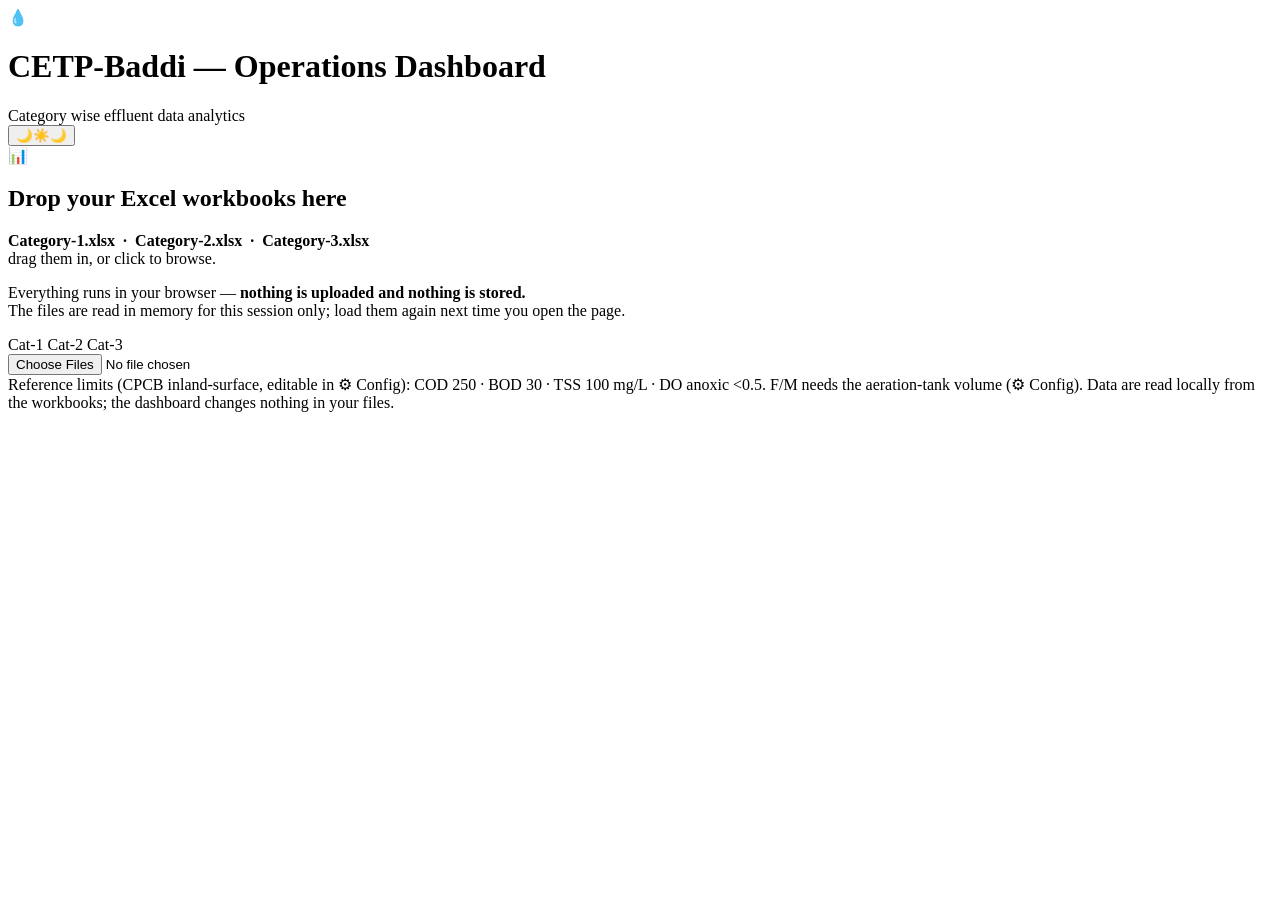
<file: src/template.html>
<!doctype html>
<html lang="en" data-theme="light">
<head>
<meta charset="utf-8">
<meta name="viewport" content="width=device-width, initial-scale=1">
<title>CETP-Baddi — Operations Dashboard</title>
<style>__CSS__</style>
</head>
<body>
<div class="wrap">
  <header class="top">
    <div class="brand">
      <div class="logo">💧</div>
      <div>
        <h1>CETP-Baddi — Operations Dashboard</h1>
        <div class="sub">Category wise effluent data analytics</div>
      </div>
    </div>
    <span class="spacer"></span>
    <button class="theme-toggle" id="themeToggle" title="Toggle light / dark" aria-label="Toggle light or dark theme">
      <span class="ic moon">🌙</span><span class="ic sun">☀️</span><span class="knob" id="themeKnob">🌙</span>
    </button>
  </header>

  <div id="loader">
    <div class="drop" id="drop">
      <div class="big">📊</div>
      <h2>Drop your Excel workbooks here</h2>
      <p><b>Category-1.xlsx&nbsp; · &nbsp;Category-2.xlsx&nbsp; · &nbsp;Category-3.xlsx</b><br>drag them in, or click to browse.</p>
      <p class="sub">Everything runs in your browser — <b>nothing is uploaded and nothing is stored.</b><br>The files are read in memory for this session only; load them again next time you open the page.</p>
      <div class="files" id="filetags">
        <span class="tag" data-cat="Cat-1">Cat-1</span>
        <span class="tag" data-cat="Cat-2">Cat-2</span>
        <span class="tag" data-cat="Cat-3">Cat-3</span>
      </div>
      <div id="loaderr"></div>
      <input type="file" id="fileinput" class="hidden" accept=".xlsx" multiple>
    </div>
  </div>

  <div id="app" class="hidden">
    <div id="restored" class="restored hidden"></div>
    <div class="controls" id="controls"></div>
    <div id="dash"></div>
    <div class="footer">
      Reference limits (CPCB inland-surface, editable in ⚙ Config): COD 250 · BOD 30 · TSS 100 mg/L · DO anoxic &lt;0.5.
      F/M needs the aeration-tank volume (⚙ Config). Data are read locally from the workbooks; the dashboard changes nothing in your files.
    </div>
  </div>
</div>
<script>__CORE__</script>
<script>__APP__</script>
</body>
</html>
</file>
